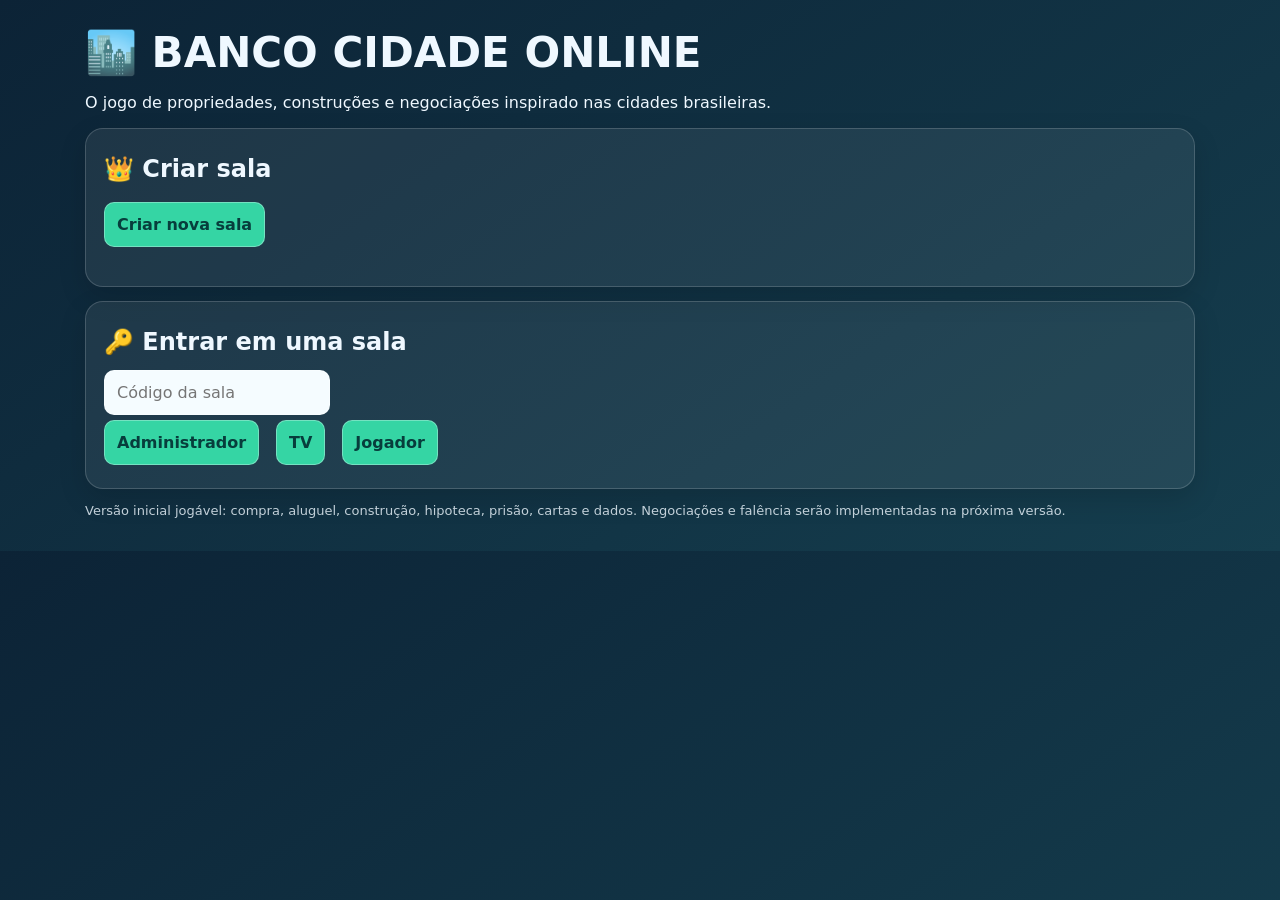
<file: index.html>
<!doctype html><html lang="pt-BR"><meta charset="utf-8"><meta name="viewport" content="width=device-width,initial-scale=1"><title>Banco Cidade Online</title><link rel="stylesheet" href="style.css"><main><h1>🏙️ BANCO CIDADE ONLINE</h1><p>O jogo de propriedades, construções e negociações inspirado nas cidades brasileiras.</p><section class="panel"><h2>👑 Criar sala</h2><button id="create">Criar nova sala</button><p id="created"></p></section><section class="panel"><h2>🔑 Entrar em uma sala</h2><input id="code" placeholder="Código da sala" maxlength="5"><div class="links"><button id="admin">Administrador</button><button id="tv">TV</button><button id="player">Jogador</button></div></section><p class="small">Versão inicial jogável: compra, aluguel, construção, hipoteca, prisão, cartas e dados. Negociações e falência serão implementadas na próxima versão.</p></main><script src="common.js"></script><script>$('#create').onclick=async()=>{try{let x=await api('create');localStorage.setItem('banco_admin_'+x.room,x.token);$('#created').innerHTML='Sala criada: <b>'+x.room+'</b>';go('admin.html',x.room)}catch(e){showErr(e)}};for(let p of ['admin','tv','player'])$('#'+p).onclick=()=>{let c=$('#code').value.trim().toUpperCase();if(!c)return alert('Informe o código da sala');go(p==='player'?'celular.html':p+'.html',c)};</script></html>
</file>
<file: style.css>
*{box-sizing:border-box}body{margin:0;background:linear-gradient(145deg,#0c2336,#153e4e);color:#eff8ff;font-family:system-ui,Arial,sans-serif}main{max-width:1150px;margin:auto;padding:20px}h1,h2{margin:8px 0 14px}h1{font-size:clamp(25px,4vw,42px)}a{color:#83e5ff}.panel{background:#ffffff12;border:1px solid #ffffff2b;border-radius:18px;padding:18px;margin:14px 0;box-shadow:0 10px 28px #0002}button,input,select{font:inherit;border-radius:10px;padding:12px;border:1px solid #ffffff50}input,select{background:#f5fcff;color:#102537;max-width:100%}button{cursor:pointer;background:#35d5a4;color:#073d3c;font-weight:800;margin:5px 5px 5px 0}button.secondary{background:#d6e7f0}button:disabled{opacity:.4;cursor:not-allowed}.links{display:flex;gap:12px;flex-wrap:wrap}.links a{padding:13px;background:#ffffff1c;border-radius:12px;text-decoration:none}.small{font-size:13px;opacity:.8}.row{display:flex;flex-wrap:wrap;gap:10px;align-items:center}.pill{border-radius:100px;background:#ffffff24;padding:8px 13px}.board{display:grid;grid-template-columns:repeat(11,minmax(0,1fr));grid-template-rows:repeat(11,minmax(0,1fr));aspect-ratio:1;max-width:min(94vw,800px);margin:14px auto;background:#a8d7e0;border:6px solid #efffff;border-radius:10px;overflow:hidden;color:#102c3a}.tile{background:#fff;border:1px solid #6a8791;position:relative;padding:2px;min-width:0;overflow:hidden;text-align:center;font-size:clamp(7px,1.15vw,11px)}.tile .stripe{height:22%;margin:-2px -2px 3px}.tile strong{display:block;line-height:1.1;word-break:break-word}.tile .price{font-size:.85em}.tokens{position:absolute;bottom:2px;left:2px;display:flex;flex-wrap:wrap;gap:2px}.token{display:inline-block;width:clamp(7px,1.2vw,13px);height:clamp(7px,1.2vw,13px);border:1px solid #333;border-radius:50%;box-shadow:0 1px 3px #0009}.center{grid-column:2/11;grid-row:2/11;background:linear-gradient(135deg,#8ccebc,#e5f2d2);position:relative;display:grid;place-items:center;text-align:center;overflow:hidden}.city{position:absolute;inset:0;opacity:.24;background:repeating-linear-gradient(90deg,transparent 0 52px,#2d666e 52px 59px),repeating-linear-gradient(0deg,transparent 0 64px,#2d666e 64px 71px)}.centercontent{position:relative;background:#ffffffc9;padding:18px;border-radius:18px;max-width:80%}.center h2{color:#153e4e;font-size:clamp(18px,3vw,42px)}.center p{color:#234}.players{display:flex;gap:8px;flex-wrap:wrap}.player{background:#ffffff19;padding:12px;border-radius:12px;border-left:5px solid var(--pc)}.active{outline:3px solid #ffe26a}.asset{border:1px solid #ffffff40;border-radius:12px;padding:12px;margin:8px 0}.colors{display:flex;gap:10px;margin:12px 0}.color{height:45px;width:45px;border-radius:50%;border:4px solid transparent}.color.selected{border-color:white;outline:2px solid #35d5a4}.logs{max-height:160px;overflow:auto}.notice{background:#f5b840;color:#30230b;padding:10px;border-radius:10px}
</file>
